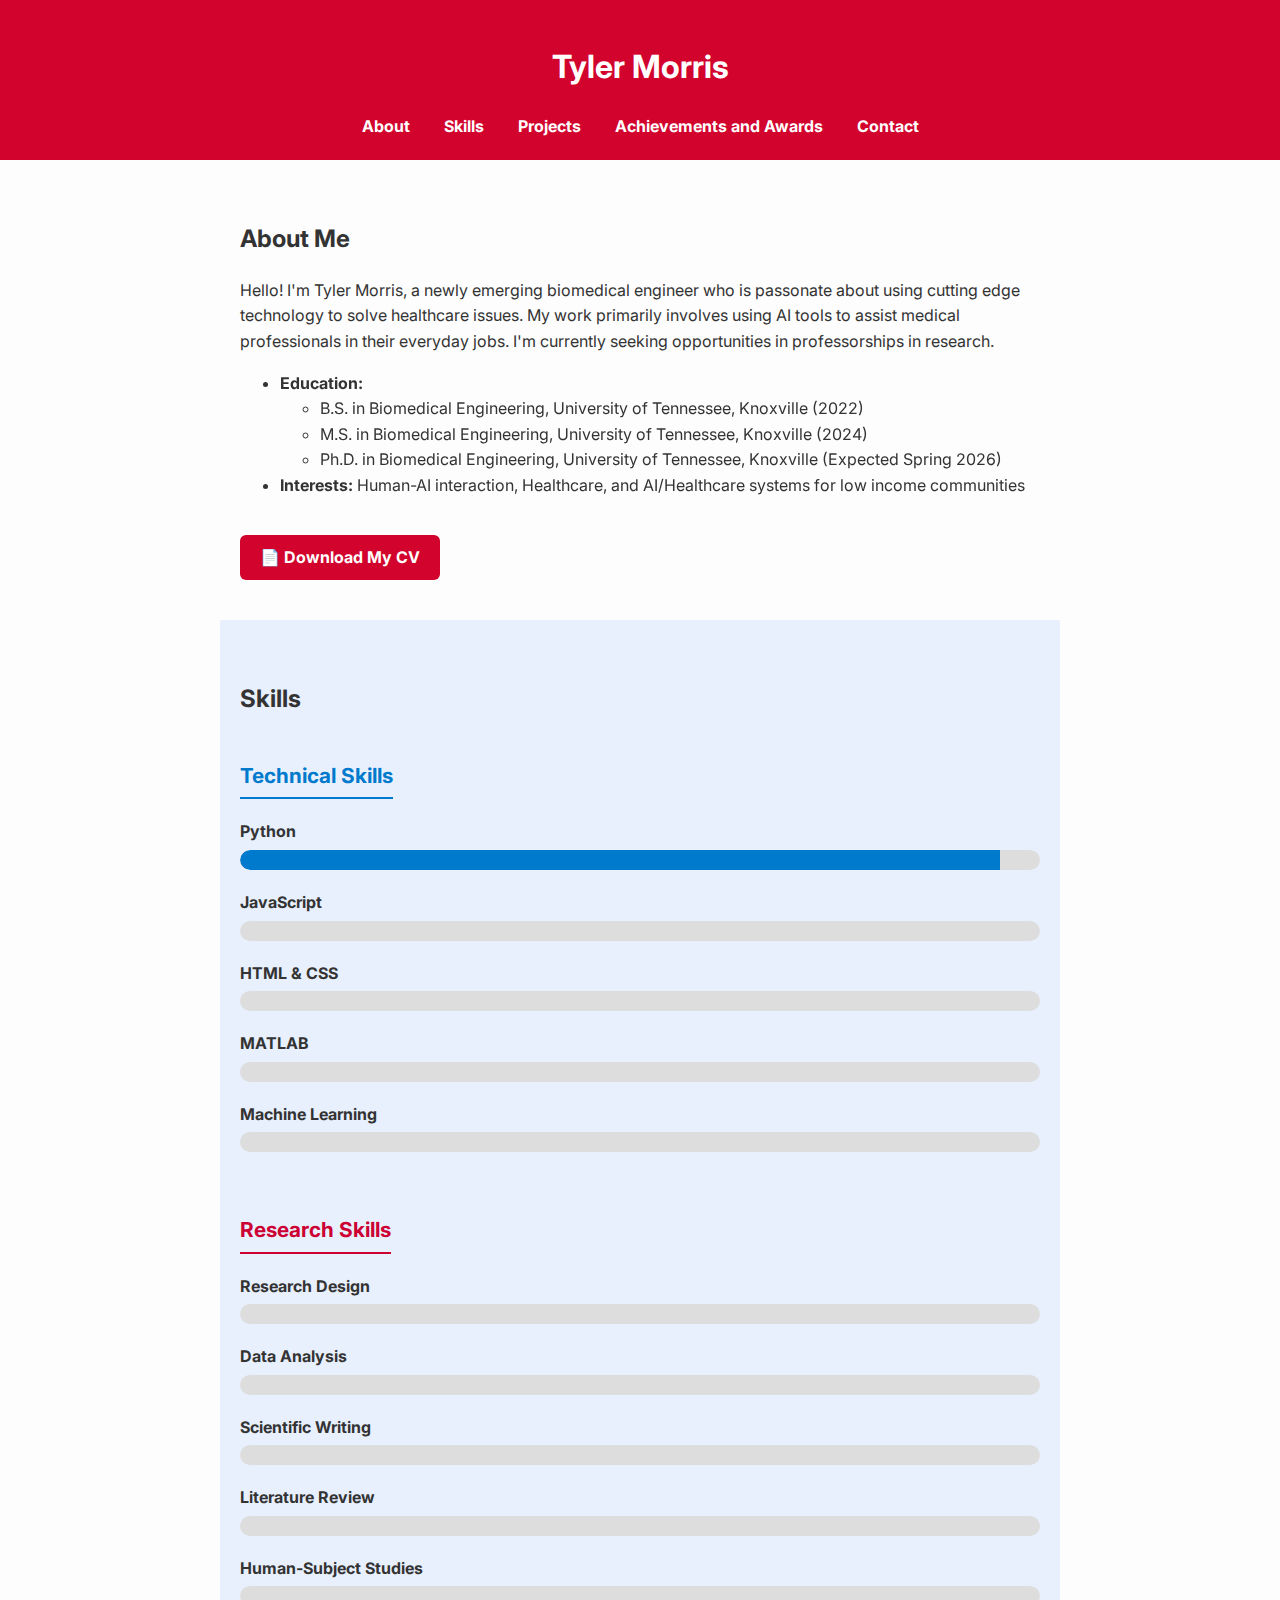
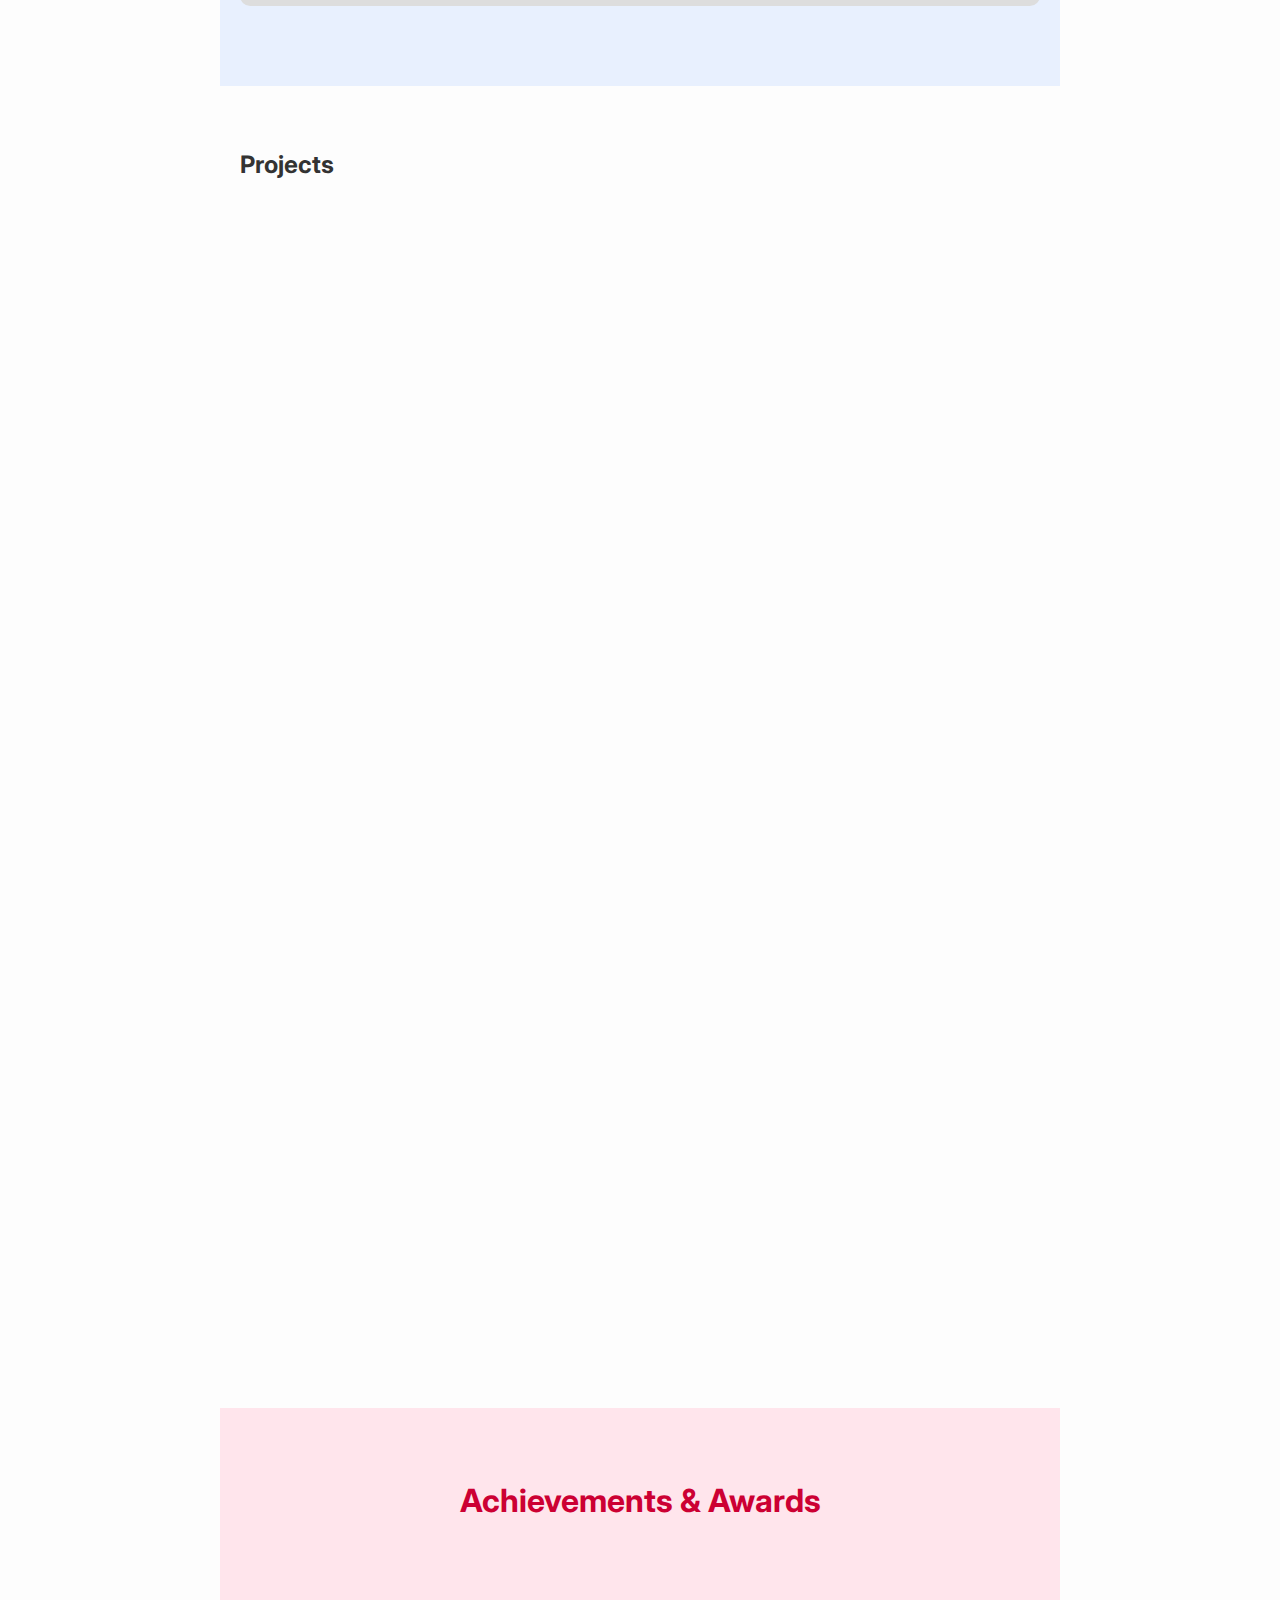
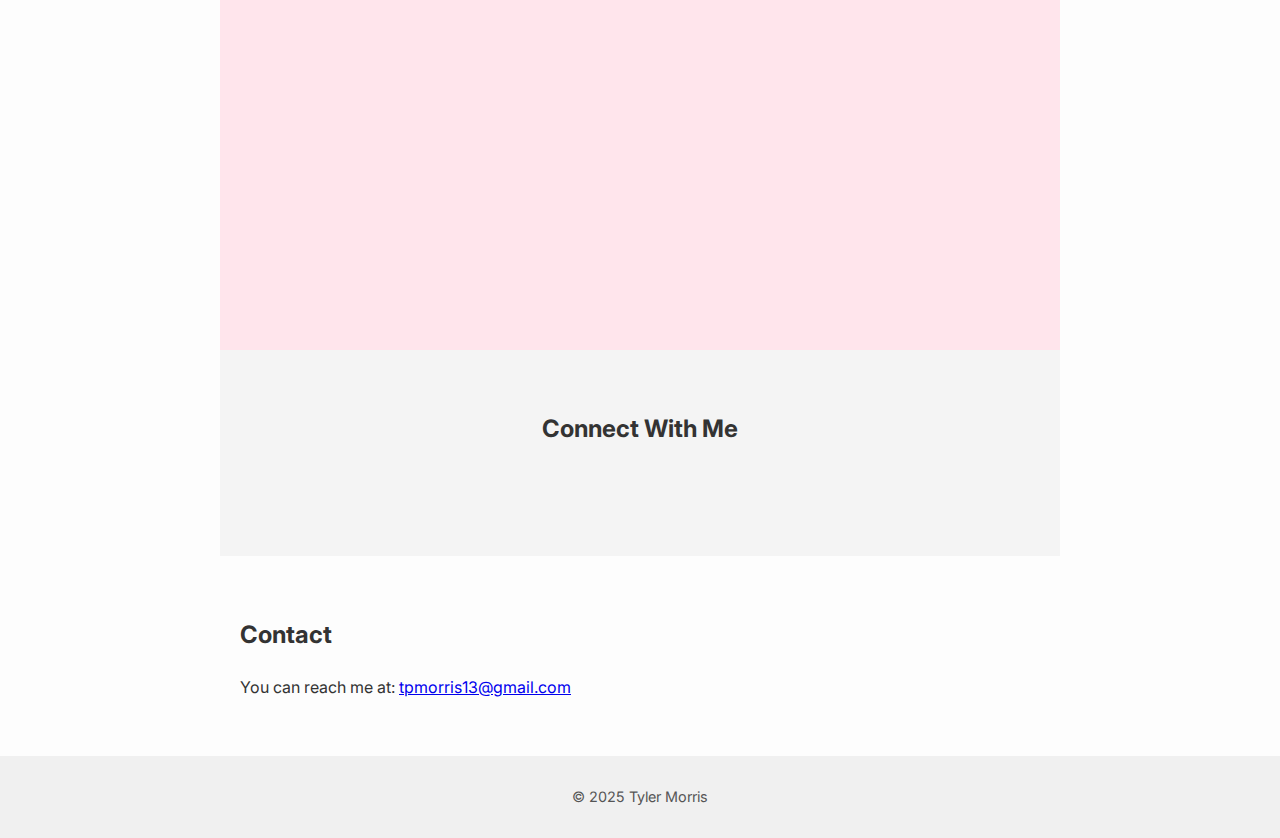
<file: index.html>
<!DOCTYPE html>
<html lang="en">
  <head>
    <meta charset="UTF-8" />
    <meta name="viewport" content="width=device-width, initial-scale=1.0" />
    <title>Tyler P. Morris - Portfolio</title>

    <!-- Link to external CSS file -->
    <link rel="stylesheet" href="styles.css" />

    <!-- Google Fonts (Optional but stylish) -->
    <link
      href="https://fonts.googleapis.com/css2?family=Inter:wght@400;700&display=swap"
      rel="stylesheet"
    />
    <!-- AOS Animation Library -->
    <link href="https://unpkg.com/aos@2.3.4/dist/aos.css" rel="stylesheet" />
  </head>
  <body>
    <!-- Header section with your name and navigation -->
    <header>
      <h1>Tyler Morris</h1>
      <nav>
        <!-- Navigation links to different sections on the page -->
        <a href="#about">About</a>
        <a href="#skills">Skills</a>
        <a href="#projects">Projects</a>
        <a href="#awards">Achievements and Awards</a>
        <a href="#contact">Contact</a>
      </nav>
    </header>

    <!-- About Section -->
    <section id="about">
      <h2>About Me</h2>
      <p>
        Hello! I'm Tyler Morris, a newly emerging biomedical engineer who is
        passonate about using cutting edge technology to solve healthcare
        issues. My work primarily involves using AI tools to assist medical
        professionals in their everyday jobs. I'm currently seeking
        opportunities in professorships in research.
      </p>
      <ul>
        <li data-aos="fade-left"><strong>Education:</strong></li>
        <ul>
          <li data-aos="fade-left" data-aos-delay="100">
            B.S. in Biomedical Engineering, University of Tennessee, Knoxville
            (2022)
          </li>
          <li data-aos="fade-left" data-aos-delay="200">
            M.S. in Biomedical Engineering, University of Tennessee, Knoxville
            (2024)
          </li>
          <li data-aos="fade-left" data-aos-delay="300">
            Ph.D. in Biomedical Engineering, University of Tennessee, Knoxville
            (Expected Spring 2026)
          </li>
        </ul>
        <li data-aos="fade-left" data-aos-delay="400">
          <strong>Interests:</strong> Human-AI interaction, Healthcare, and
          AI/Healthcare systems for low income communities
        </li>
      </ul>

      <!-- CV Download Button -->
      <a class="cv-button" href="CV_TM.pdf" download> 📄 Download My CV </a>
    </section>

    <!-- Skills Section -->
    <section id="skills">
      <h2>Skills</h2>

      <!-- Technical Skills -->
      <div class="skill-category technical">
        <h3>Technical Skills</h3>

        <div class="skill">
          <span>Python</span>
          <div class="skill-bar">
            <div class="skill-fill" data-skill="95%"></div>
          </div>
        </div>

        <div class="skill">
          <span>JavaScript</span>
          <div class="skill-bar">
            <div class="skill-fill" data-skill="70%"></div>
          </div>
        </div>

        <div class="skill">
          <span>HTML & CSS</span>
          <div class="skill-bar">
            <div class="skill-fill" data-skill="75%"></div>
          </div>
        </div>

        <div class="skill">
          <span>MATLAB</span>
          <div class="skill-bar">
            <div class="skill-fill" data-skill="90%"></div>
          </div>
        </div>

        <div class="skill">
          <span>Machine Learning</span>
          <div class="skill-bar">
            <div class="skill-fill" data-skill="95%"></div>
          </div>
        </div>
      </div>

      <!-- Research Skills -->
      <div class="skill-category research">
        <h3>Research Skills</h3>

        <div class="skill">
          <span>Research Design</span>
          <div class="skill-bar">
            <div class="skill-fill" data-skill="90%"></div>
          </div>
        </div>

        <div class="skill">
          <span>Data Analysis</span>
          <div class="skill-bar">
            <div class="skill-fill" data-skill="95%"></div>
          </div>
        </div>

        <div class="skill">
          <span>Scientific Writing</span>
          <div class="skill-bar">
            <div class="skill-fill" data-skill="90%"></div>
          </div>
        </div>

        <div class="skill">
          <span>Literature Review</span>
          <div class="skill-bar">
            <div class="skill-fill" data-skill="85%"></div>
          </div>
        </div>

        <div class="skill">
          <span>Human-Subject Studies</span>
          <div class="skill-bar">
            <div class="skill-fill" data-skill="80%"></div>
          </div>
        </div>
      </div>
    </section>

    <!-- Projects Section -->
    <section id="projects">
      <h2>Projects</h2>

      <!-- Example project -->
      <div class="project" data-aos="fade-up">
        <h3>RISE</h3>
        <p>
          RISE is a system that seeks to assit in the training of informal
          dementia caregivers. The system uses either a website or social robot
          as a host platform to foster engagement. It then uses a retrieval
          augmented generative AI (RAG-AI) system to generate custom sessions.
          Users can go over any issues they may be having in their caregiving
          journey through a 3-stage session: 1) Presentation Slides, 2) Q&A
          Chat, and 3) Review Quiz. The user is then guided through a
          stress-management activity to learn how to reduce their stress levels
          in times of need.
        </p>
        <ul class="pub-links"></ul>
      </div>

      <div class="project" data-aos="fade-up" data-aos-delay="100">
        <h3>MUSE</h3>
        <p>
          The Music intervention Using Socially Engaging robotics (MUSE) system
          seeks to combine the benefits of music intervention with the convience
          and adaptability of social robotics for persons with dementia (PwD).
          The social robot, Pepper, guides a group of PwD through a 3-step music
          intervention session: 1) Keep-with-the-Rythm Game, 2) Sing Along, and
          3) Dance Along. MUSE was created to both provide these beneficial
          sessions to PwD, while also alleviating the burden of their
          caregivers. Studies with PwD and their cargivers show an overall high
          level of acceptance for both the social robot and the music
          intervention session, thus showing promise in its potential acceptance
          should it be deployed in a larger scaled setting.
        </p>
        <ul class="pub-links">
          <li>
            <a
              href="https://dl.acm.org/doi/abs/10.1145/3580252.3589428"
              target="_blank"
              >POSTER: Design of a Music Intervention System Using Social
              Robotics for Cognitive Enhancement</a
            >
          </li>
          <li>
            <a
              href="https://alz-journals.onlinelibrary.wiley.com/doi/full/10.1002/alz.090814"
              target="_blank"
              >User Perceptions of a Robot-based Music Intervention System for
              Dementia Care</a
            >
          </li>
          <li>
            <a
              href="https://ieeexplore.ieee.org/abstract/document/10614422"
              target="_blank"
              >Enhancing Dementia Care with Social Robot-Guided Music
              Interventions</a
            >
          </li>
        </ul>
      </div>

      <div class="project" data-aos="fade-up" data-aos-delay="200">
        <h3>GRA/REACH</h3>
        <p>
          This project is similar to the RISE system, however it is designed to
          provide supplemental information to persons at risk of cancer. The
          different versions refer to different conditions and platforms, with
          GRA (Genetic Risk Assessment) focusing on colorectal cancer and using
          a social robot, while REACH focuses on pediatric cancer and uses a
          tablet app. Both systems use a RAG-AI with a large database to
          generate a 3-step informational session on the given topic: 1) a
          Presentation, 2) Q&A, and 3) Review. These systems seek to provide
          supplemental information to patients in a way that alleviates the
          burden on the already overworked healthcare professionals.
        </p>
        <ul class="pub-links">
          <li>
            <a
              href="https://ojs.aaai.org/index.php/AAAI-SS/article/view/31817"
              target="_blank"
              >Using Social Robots and AI to Perform Genetic Risk Assessment for
              Cancer</a
            >
          </li>
        </ul>
      </div>

      <!-- Add more projects as needed -->
    </section>

    <section id="awards">
      <h2>Achievements & Awards</h2>
      <div class="award-container">
        <div class="award-card" data-aos="zoom-in">
          <h3>Volunteer of Distinction Award</h3>
          <p>
            Awarded for academic excellence and research potential in AI and
            healthcare.
          </p>
        </div>
        <div class="award-card" data-aos="zoom-in" data-aos-delay="100">
          <h3>NSF Student Travel Award for CHASE 2023 and 2024</h3>
          <p>
            Granted for outstanding research and writing of academic literature.
          </p>
        </div>
        <div class="award-card" data-aos="zoom-in" data-aos-delay="200">
          <h3>Oak Ridge Innovation Institute Graduate Fellowship</h3>
          <p>
            Received for research potential and outstanding research design.
          </p>
        </div>
        <div class="award-card" data-aos="zoom-in" data-aos-delay="300">
          <h3>Dean’s List Award</h3>
          <p>
            Awarded for academic excellence during undergradute and graduate
            studies.
          </p>
        </div>
        <!-- Add more award-card blocks as needed -->
      </div>
    </section>

    <!-- Social Media Section -->
    <section id="socials">
      <h2>Connect With Me</h2>
      <div class="social-links">
        <a
          href="https://www.linkedin.com/in/tyler-morris-637a7219b/"
          target="_blank"
          data-aos="zoom-in-up"
          data-aos-delay="0"
        >
          <img src="icons/linkedin.svg" alt="LinkedIn" />
        </a>
        <a
          href="https://scholar.google.com/citations?user=8Pikiv4AAAAJ&hl=en"
          target="_blank"
          data-aos="zoom-in-up"
          data-aos-delay="100"
        >
          <img src="icons/scholar.svg" alt="Google Scholar" />
        </a>
      </div>
    </section>

    <!-- Contact Section -->
    <section id="contact">
      <h2>Contact</h2>
      <p>
        You can reach me at:
        <a href="mailto:tpmorris13@gmail.com">tpmorris13@gmail.com</a>
      </p>
      <!-- You can also add links to your LinkedIn, GitHub, etc. -->
    </section>

    <!-- Footer at the bottom -->
    <footer>
      <p>© 2025 Tyler Morris</p>
    </footer>

    <script>
      function animateSkills() {
        const skills = document.querySelectorAll(".skill-fill");
        skills.forEach((bar) => {
          const rect = bar.getBoundingClientRect();
          const isVisible = rect.top < window.innerHeight && rect.bottom >= 0;
          if (isVisible && !bar.classList.contains("animated")) {
            bar.style.width = bar.getAttribute("data-skill");
            bar.classList.add("animated");
          }
        });
      }

      window.addEventListener("scroll", animateSkills);
      window.addEventListener("load", animateSkills);
    </script>

    <!-- AOS Script -->
    <script src="https://unpkg.com/aos@2.3.4/dist/aos.js"></script>
    <script>
      AOS.init();
    </script>
  </body>
</html>
</file>
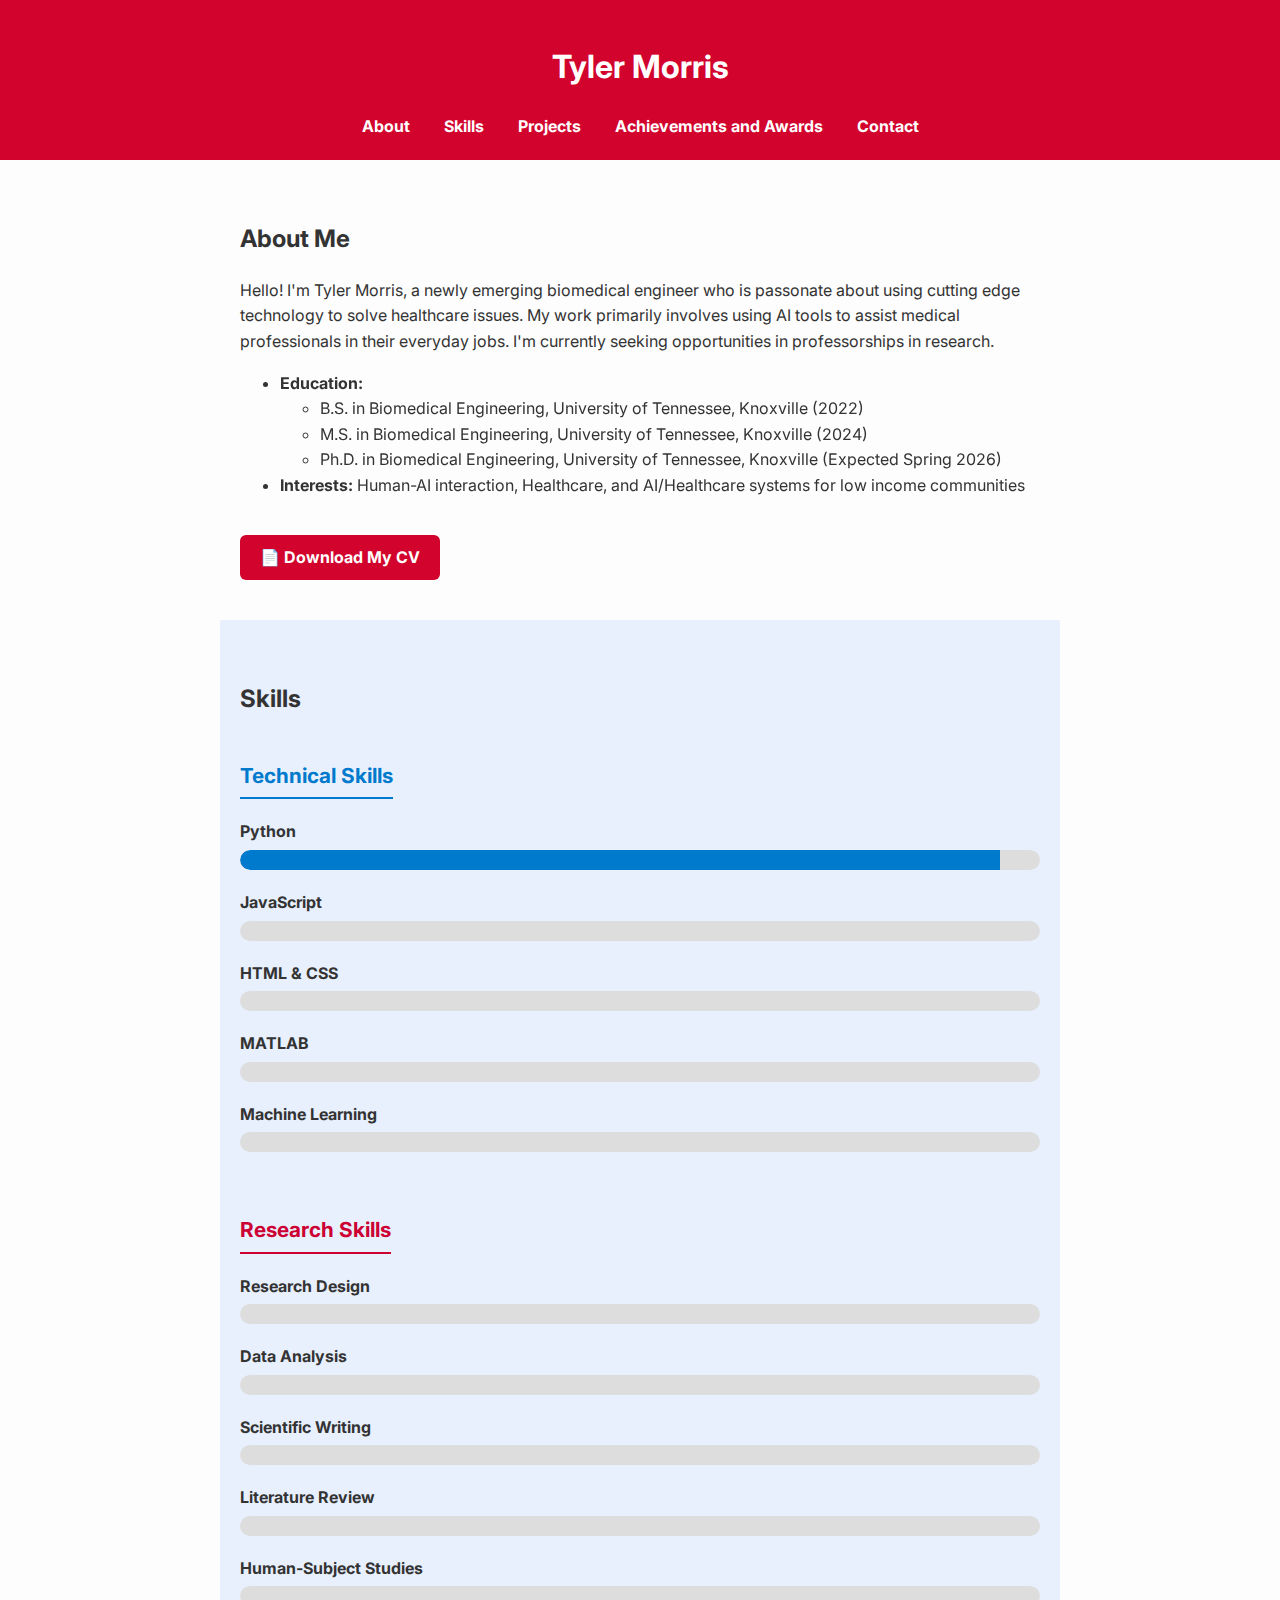
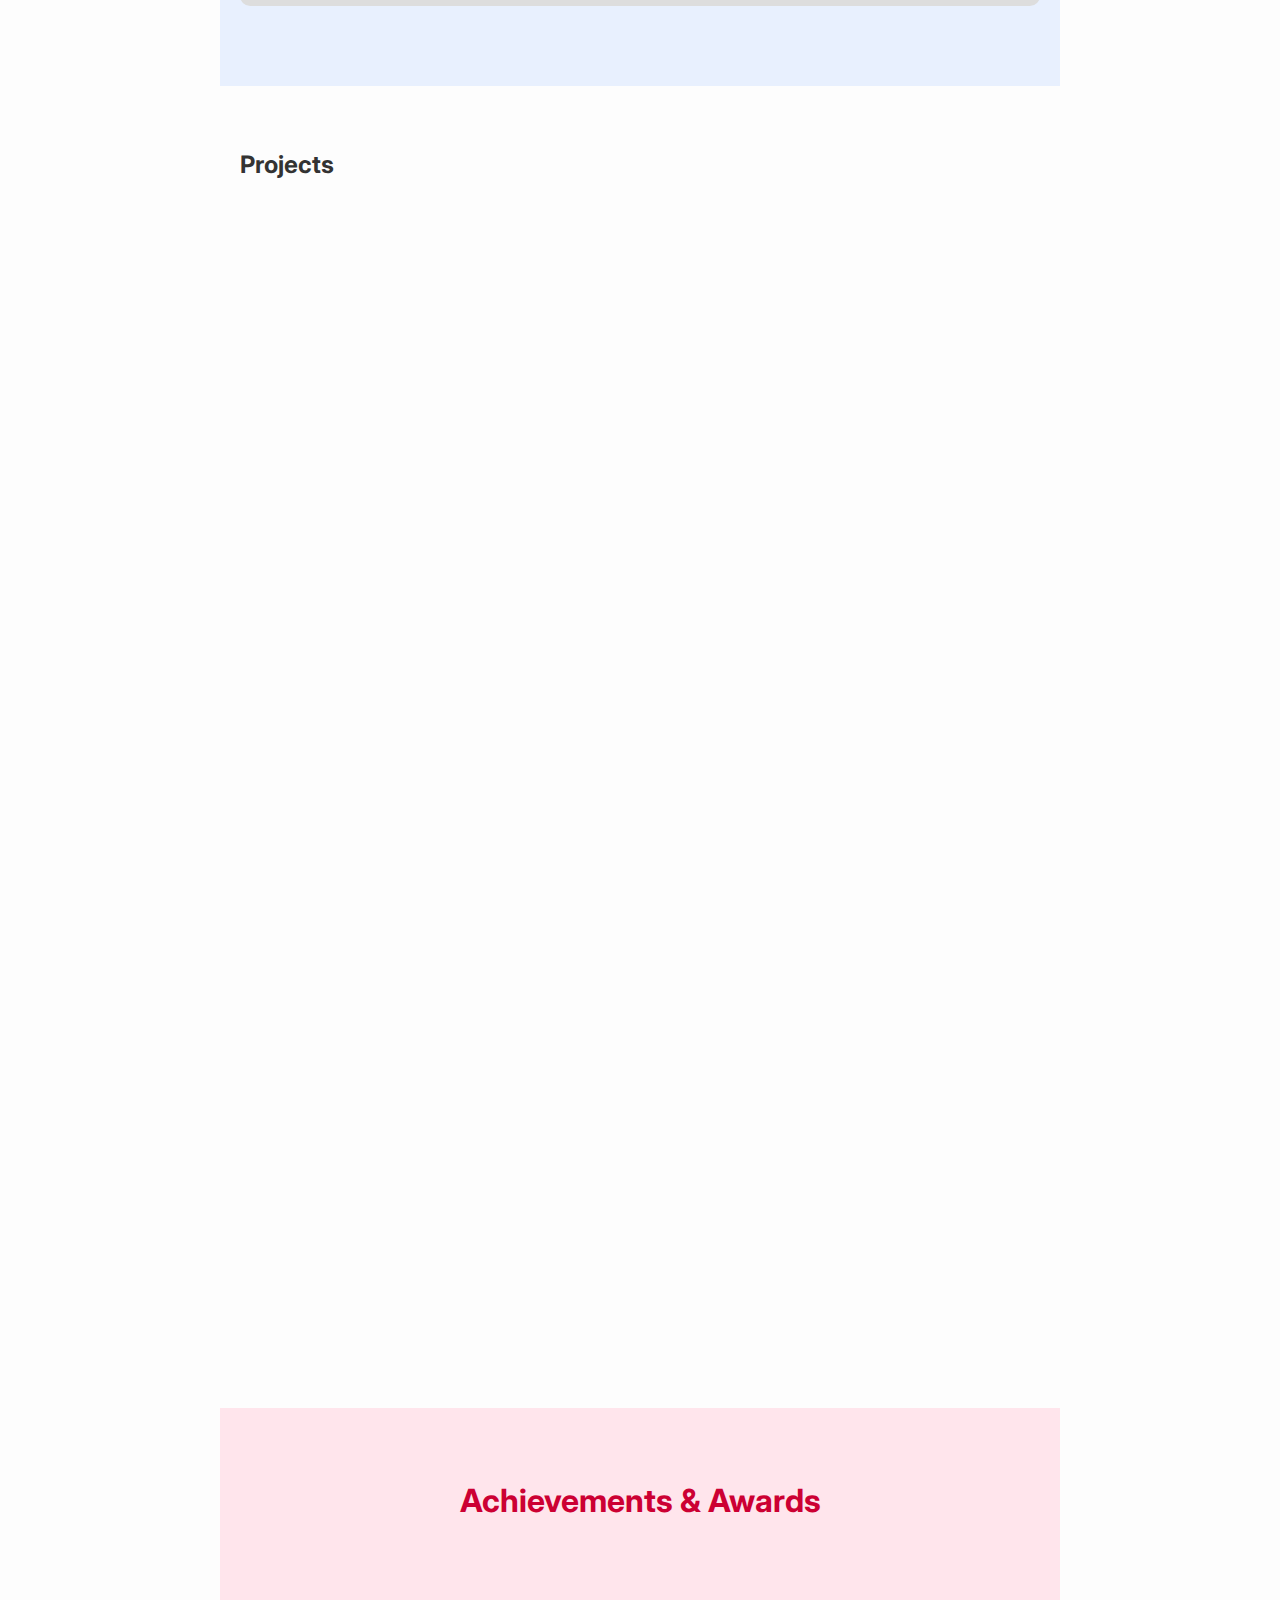
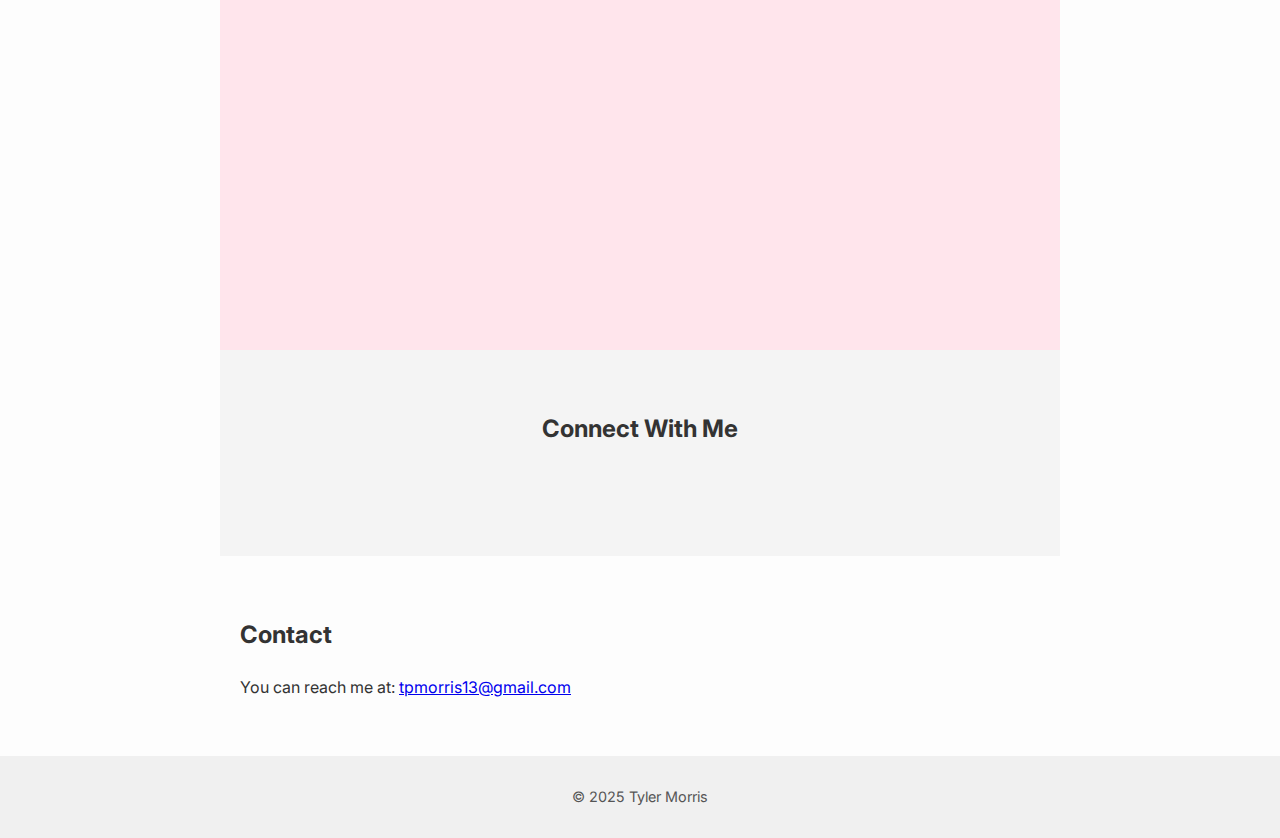
<file: portfolio_website/index.html>
<!DOCTYPE html>
<html lang="en">
  <head>
    <meta charset="UTF-8" />
    <meta name="viewport" content="width=device-width, initial-scale=1.0" />
    <title>Tyler P. Morris - Portfolio</title>

    <!-- Link to external CSS file -->
    <link rel="stylesheet" href="styles.css" />

    <!-- Google Fonts (Optional but stylish) -->
    <link
      href="https://fonts.googleapis.com/css2?family=Inter:wght@400;700&display=swap"
      rel="stylesheet"
    />
    <!-- AOS Animation Library -->
    <link href="https://unpkg.com/aos@2.3.4/dist/aos.css" rel="stylesheet" />
  </head>
  <body>
    <!-- Header section with your name and navigation -->
    <header>
      <h1>Tyler Morris</h1>
      <nav>
        <!-- Navigation links to different sections on the page -->
        <a href="#about">About</a>
        <a href="#skills">Skills</a>
        <a href="#projects">Projects</a>
        <a href="#awards">Achievements and Awards</a>
        <a href="#contact">Contact</a>
      </nav>
    </header>

    <!-- About Section -->
    <section id="about">
      <h2>About Me</h2>
      <p>
        Hello! I'm Tyler Morris, a newly emerging biomedical engineer who is
        passonate about using cutting edge technology to solve healthcare
        issues. My work primarily involves using AI tools to assist medical
        professionals in their everyday jobs. I'm currently seeking
        opportunities in professorships in research.
      </p>
      <ul>
        <li data-aos="fade-left"><strong>Education:</strong></li>
        <ul>
          <li data-aos="fade-left" data-aos-delay="100">
            B.S. in Biomedical Engineering, University of Tennessee, Knoxville
            (2022)
          </li>
          <li data-aos="fade-left" data-aos-delay="200">
            M.S. in Biomedical Engineering, University of Tennessee, Knoxville
            (2024)
          </li>
          <li data-aos="fade-left" data-aos-delay="300">
            Ph.D. in Biomedical Engineering, University of Tennessee, Knoxville
            (Expected Spring 2026)
          </li>
        </ul>
        <li data-aos="fade-left" data-aos-delay="400">
          <strong>Interests:</strong> Human-AI interaction, Healthcare, and
          AI/Healthcare systems for low income communities
        </li>
      </ul>

      <!-- CV Download Button -->
      <a class="cv-button" href="CV_TM.pdf" download> 📄 Download My CV </a>
    </section>

    <!-- Skills Section -->
    <section id="skills">
      <h2>Skills</h2>

      <!-- Technical Skills -->
      <div class="skill-category technical">
        <h3>Technical Skills</h3>

        <div class="skill">
          <span>Python</span>
          <div class="skill-bar">
            <div class="skill-fill" data-skill="95%"></div>
          </div>
        </div>

        <div class="skill">
          <span>JavaScript</span>
          <div class="skill-bar">
            <div class="skill-fill" data-skill="70%"></div>
          </div>
        </div>

        <div class="skill">
          <span>HTML & CSS</span>
          <div class="skill-bar">
            <div class="skill-fill" data-skill="75%"></div>
          </div>
        </div>

        <div class="skill">
          <span>MATLAB</span>
          <div class="skill-bar">
            <div class="skill-fill" data-skill="90%"></div>
          </div>
        </div>

        <div class="skill">
          <span>Machine Learning</span>
          <div class="skill-bar">
            <div class="skill-fill" data-skill="95%"></div>
          </div>
        </div>
      </div>

      <!-- Research Skills -->
      <div class="skill-category research">
        <h3>Research Skills</h3>

        <div class="skill">
          <span>Research Design</span>
          <div class="skill-bar">
            <div class="skill-fill" data-skill="90%"></div>
          </div>
        </div>

        <div class="skill">
          <span>Data Analysis</span>
          <div class="skill-bar">
            <div class="skill-fill" data-skill="95%"></div>
          </div>
        </div>

        <div class="skill">
          <span>Scientific Writing</span>
          <div class="skill-bar">
            <div class="skill-fill" data-skill="90%"></div>
          </div>
        </div>

        <div class="skill">
          <span>Literature Review</span>
          <div class="skill-bar">
            <div class="skill-fill" data-skill="85%"></div>
          </div>
        </div>

        <div class="skill">
          <span>Human-Subject Studies</span>
          <div class="skill-bar">
            <div class="skill-fill" data-skill="80%"></div>
          </div>
        </div>
      </div>
    </section>

    <!-- Projects Section -->
    <section id="projects">
      <h2>Projects</h2>

      <!-- Example project -->
      <div class="project" data-aos="fade-up">
        <h3>RISE</h3>
        <p>
          RISE is a system that seeks to assit in the training of informal
          dementia caregivers. The system uses either a website or social robot
          as a host platform to foster engagement. It then uses a retrieval
          augmented generative AI (RAG-AI) system to generate custom sessions.
          Users can go over any issues they may be having in their caregiving
          journey through a 3-stage session: 1) Presentation Slides, 2) Q&A
          Chat, and 3) Review Quiz. The user is then guided through a
          stress-management activity to learn how to reduce their stress levels
          in times of need.
        </p>
        <ul class="pub-links"></ul>
      </div>

      <div class="project" data-aos="fade-up" data-aos-delay="100">
        <h3>MUSE</h3>
        <p>
          The Music intervention Using Socially Engaging robotics (MUSE) system
          seeks to combine the benefits of music intervention with the convience
          and adaptability of social robotics for persons with dementia (PwD).
          The social robot, Pepper, guides a group of PwD through a 3-step music
          intervention session: 1) Keep-with-the-Rythm Game, 2) Sing Along, and
          3) Dance Along. MUSE was created to both provide these beneficial
          sessions to PwD, while also alleviating the burden of their
          caregivers. Studies with PwD and their cargivers show an overall high
          level of acceptance for both the social robot and the music
          intervention session, thus showing promise in its potential acceptance
          should it be deployed in a larger scaled setting.
        </p>
        <ul class="pub-links">
          <li>
            <a
              href="https://dl.acm.org/doi/abs/10.1145/3580252.3589428"
              target="_blank"
              >POSTER: Design of a Music Intervention System Using Social
              Robotics for Cognitive Enhancement</a
            >
          </li>
          <li>
            <a
              href="https://alz-journals.onlinelibrary.wiley.com/doi/full/10.1002/alz.090814"
              target="_blank"
              >User Perceptions of a Robot-based Music Intervention System for
              Dementia Care</a
            >
          </li>
          <li>
            <a
              href="https://ieeexplore.ieee.org/abstract/document/10614422"
              target="_blank"
              >Enhancing Dementia Care with Social Robot-Guided Music
              Interventions</a
            >
          </li>
        </ul>
      </div>

      <div class="project" data-aos="fade-up" data-aos-delay="200">
        <h3>GRA/REACH</h3>
        <p>
          This project is similar to the RISE system, however it is designed to
          provide supplemental information to persons at risk of cancer. The
          different versions refer to different conditions and platforms, with
          GRA (Genetic Risk Assessment) focusing on colorectal cancer and using
          a social robot, while REACH focuses on pediatric cancer and uses a
          tablet app. Both systems use a RAG-AI with a large database to
          generate a 3-step informational session on the given topic: 1) a
          Presentation, 2) Q&A, and 3) Review. These systems seek to provide
          supplemental information to patients in a way that alleviates the
          burden on the already overworked healthcare professionals.
        </p>
        <ul class="pub-links">
          <li>
            <a
              href="https://ojs.aaai.org/index.php/AAAI-SS/article/view/31817"
              target="_blank"
              >Using Social Robots and AI to Perform Genetic Risk Assessment for
              Cancer</a
            >
          </li>
        </ul>
      </div>

      <!-- Add more projects as needed -->
    </section>

    <section id="awards">
      <h2>Achievements & Awards</h2>
      <div class="award-container">
        <div class="award-card" data-aos="zoom-in">
          <h3>Volunteer of Distinction Award</h3>
          <p>
            Awarded for academic excellence and research potential in AI and
            healthcare.
          </p>
        </div>
        <div class="award-card" data-aos="zoom-in" data-aos-delay="100">
          <h3>NSF Student Travel Award for CHASE 2023 and 2024</h3>
          <p>
            Granted for outstanding research and writing of academic literature.
          </p>
        </div>
        <div class="award-card" data-aos="zoom-in" data-aos-delay="200">
          <h3>Oak Ridge Innovation Institute Graduate Fellowship</h3>
          <p>
            Received for research potential and outstanding research design.
          </p>
        </div>
        <div class="award-card" data-aos="zoom-in" data-aos-delay="300">
          <h3>Dean’s List Award</h3>
          <p>
            Awarded for academic excellence during undergradute and graduate
            studies.
          </p>
        </div>
        <!-- Add more award-card blocks as needed -->
      </div>
    </section>

    <!-- Social Media Section -->
    <section id="socials">
      <h2>Connect With Me</h2>
      <div class="social-links">
        <a
          href="https://www.linkedin.com/in/tyler-morris-637a7219b/"
          target="_blank"
          data-aos="zoom-in-up"
          data-aos-delay="0"
        >
          <img src="icons/linkedin.svg" alt="LinkedIn" />
        </a>
        <a
          href="https://scholar.google.com/citations?user=8Pikiv4AAAAJ&hl=en"
          target="_blank"
          data-aos="zoom-in-up"
          data-aos-delay="100"
        >
          <img src="icons/scholar.svg" alt="Google Scholar" />
        </a>
      </div>
    </section>

    <!-- Contact Section -->
    <section id="contact">
      <h2>Contact</h2>
      <p>
        You can reach me at:
        <a href="mailto:tpmorris13@gmail.com">tpmorris13@gmail.com</a>
      </p>
      <!-- You can also add links to your LinkedIn, GitHub, etc. -->
    </section>

    <!-- Footer at the bottom -->
    <footer>
      <p>© 2025 Tyler Morris</p>
    </footer>

    <script>
      function animateSkills() {
        const skills = document.querySelectorAll(".skill-fill");
        skills.forEach((bar) => {
          const rect = bar.getBoundingClientRect();
          const isVisible = rect.top < window.innerHeight && rect.bottom >= 0;
          if (isVisible && !bar.classList.contains("animated")) {
            bar.style.width = bar.getAttribute("data-skill");
            bar.classList.add("animated");
          }
        });
      }

      window.addEventListener("scroll", animateSkills);
      window.addEventListener("load", animateSkills);
    </script>

    <!-- AOS Script -->
    <script src="https://unpkg.com/aos@2.3.4/dist/aos.js"></script>
    <script>
      AOS.init();
    </script>
  </body>
</html>
</file>
<file: styles.css>
/* Base styling */
body {
  font-family: "Inter", sans-serif; /* Clean modern font */
  margin: 0;
  padding: 0;
  line-height: 1.6;
  background-color: #fdfdfd; /* Light background */
  color: #333; /* Dark text */
}

/* Header styling */
header {
  background-color: #d2042d; /* Light blue bar */
  color: white;
  padding: 20px;
  text-align: center;
}

/* Navigation links in the header */
nav a {
  color: white;
  margin: 0 15px;
  text-decoration: none;
  font-weight: bold;
}

nav a:hover {
  text-decoration: underline;
}

/* Section spacing */
section {
  padding: 40px 20px;
  max-width: 800px;
  margin: auto;
}

/* Project styling */
.project {
  border: 1px solid #ccc;
  border-radius: 8px;
  padding: 15px;
  margin-bottom: 20px;
  background-color: #f5faff;
}

.project a {
  color: #d2042d;
  text-decoration: none;
}

.project a:hover {
  text-decoration: underline;
}

/* Footer styling */
footer {
  background-color: #f0f0f0;
  text-align: center;
  padding: 15px;
  font-size: 0.9em;
  color: #555;
}

/* CV Download Button */
.cv-button {
  display: inline-block;
  margin-top: 20px;
  padding: 10px 20px;
  background-color: #d2042d;
  color: white;
  border-radius: 6px;
  text-decoration: none;
  font-weight: bold;
  transition: background-color 0.3s ease;
}

.cv-button:hover {
  background-color: #005fa3;
}

#socials {
  padding: 40px 20px;
  background-color: #f4f4f4;
  text-align: center;
}

.social-links {
  margin-top: 20px;
  display: flex;
  justify-content: center;
  gap: 30px;
}

.social-links a img {
  width: 40px;
  height: 40px;
  transition: transform 0.3s ease, opacity 0.3s ease;
}

.social-links a:hover img {
  transform: scale(1.2);
  opacity: 0.8;
}

#skills {
  padding: 40px 20px;
  background-color: #e8f0fe;
}

.skill {
  margin-bottom: 20px;
}

.skill span {
  display: block;
  font-weight: bold;
  margin-bottom: 5px;
}

.skill-bar {
  background-color: #ddd;
  height: 20px;
  border-radius: 10px;
  overflow: hidden;
}

.skill-fill {
  height: 100%;
  background-color: #007acc;
  width: 0;
  border-radius: 10px 0 0 10px;
  transition: width 0.5s ease;
}

/* Skill section styling */
#skills {
  padding: 40px 20px;
  background-color: #e8f0fe;
}

.skill-category {
  margin-bottom: 40px;
}

.skill-category h3 {
  margin-bottom: 20px;
  font-size: 1.3rem;
  display: inline-block;
  padding-bottom: 5px;
  border-bottom: 2px solid;
}

/* Technical - Blue */
.skill-category.technical h3 {
  color: #007acc;
  border-color: #007acc;
}

.skill-category.technical .skill-fill {
  background-color: #007acc;
}

/* Research - Cherry Red */
.skill-category.research h3 {
  color: #cc0033;
  border-color: #cc0033;
}

.skill-category.research .skill-fill {
  background-color: #cc0033;
}

/* Shared skill bar styles */
.skill {
  margin-bottom: 20px;
}

.skill span {
  display: block;
  font-weight: bold;
  margin-bottom: 5px;
}

.skill-bar {
  background-color: #ddd;
  height: 20px;
  border-radius: 10px;
  overflow: hidden;
}

.skill-fill {
  height: 100%;
  width: 0;
  border-radius: 10px 0 0 10px;
  transition: width 1s ease-in-out;
}

/* Awards Section */
#awards {
  padding: 40px 20px;
  background-color: #ffe5ec;
  color: #333;
  text-align: center;
}

#awards h2 {
  font-size: 2em;
  margin-bottom: 30px;
  color: #cc0033;
}

.award-container {
  display: flex;
  flex-wrap: wrap;
  justify-content: center;
  gap: 20px;
}

.award-card {
  background-color: #fff;
  border-left: 5px solid #cc0033;
  border-radius: 12px;
  box-shadow: 0 4px 20px rgba(0, 0, 0, 0.1);
  padding: 20px;
  max-width: 300px;
  transition: transform 0.3s ease, box-shadow 0.3s ease;
}

.award-card:hover {
  transform: translateY(-5px);
  box-shadow: 0 8px 30px rgba(0, 0, 0, 0.15);
}

.award-card h3 {
  margin-top: 0;
  color: #007acc;
}

.award-card p {
  font-size: 0.95em;
  margin-bottom: 0;
}

.project {
  background-color: #ffffff62;
  border-radius: 15px;
  padding: 20px;
  margin-bottom: 30px;
  box-shadow: 0 4px 8px rgba(0, 0, 0, 0.1);
  transition: transform 0.3s ease, box-shadow 0.3s ease;
}

.project:hover {
  transform: translateY(-10px);
  box-shadow: 0 12px 20px rgba(0, 0, 0, 0.2);
}
</file>
<file: portfolio_website/styles.css>
/* Base styling */
body {
  font-family: "Inter", sans-serif; /* Clean modern font */
  margin: 0;
  padding: 0;
  line-height: 1.6;
  background-color: #fdfdfd; /* Light background */
  color: #333; /* Dark text */
}

/* Header styling */
header {
  background-color: #d2042d; /* Light blue bar */
  color: white;
  padding: 20px;
  text-align: center;
}

/* Navigation links in the header */
nav a {
  color: white;
  margin: 0 15px;
  text-decoration: none;
  font-weight: bold;
}

nav a:hover {
  text-decoration: underline;
}

/* Section spacing */
section {
  padding: 40px 20px;
  max-width: 800px;
  margin: auto;
}

/* Project styling */
.project {
  border: 1px solid #ccc;
  border-radius: 8px;
  padding: 15px;
  margin-bottom: 20px;
  background-color: #f5faff;
}

.project a {
  color: #d2042d;
  text-decoration: none;
}

.project a:hover {
  text-decoration: underline;
}

/* Footer styling */
footer {
  background-color: #f0f0f0;
  text-align: center;
  padding: 15px;
  font-size: 0.9em;
  color: #555;
}

/* CV Download Button */
.cv-button {
  display: inline-block;
  margin-top: 20px;
  padding: 10px 20px;
  background-color: #d2042d;
  color: white;
  border-radius: 6px;
  text-decoration: none;
  font-weight: bold;
  transition: background-color 0.3s ease;
}

.cv-button:hover {
  background-color: #005fa3;
}

#socials {
  padding: 40px 20px;
  background-color: #f4f4f4;
  text-align: center;
}

.social-links {
  margin-top: 20px;
  display: flex;
  justify-content: center;
  gap: 30px;
}

.social-links a img {
  width: 40px;
  height: 40px;
  transition: transform 0.3s ease, opacity 0.3s ease;
}

.social-links a:hover img {
  transform: scale(1.2);
  opacity: 0.8;
}

#skills {
  padding: 40px 20px;
  background-color: #e8f0fe;
}

.skill {
  margin-bottom: 20px;
}

.skill span {
  display: block;
  font-weight: bold;
  margin-bottom: 5px;
}

.skill-bar {
  background-color: #ddd;
  height: 20px;
  border-radius: 10px;
  overflow: hidden;
}

.skill-fill {
  height: 100%;
  background-color: #007acc;
  width: 0;
  border-radius: 10px 0 0 10px;
  transition: width 0.5s ease;
}

/* Skill section styling */
#skills {
  padding: 40px 20px;
  background-color: #e8f0fe;
}

.skill-category {
  margin-bottom: 40px;
}

.skill-category h3 {
  margin-bottom: 20px;
  font-size: 1.3rem;
  display: inline-block;
  padding-bottom: 5px;
  border-bottom: 2px solid;
}

/* Technical - Blue */
.skill-category.technical h3 {
  color: #007acc;
  border-color: #007acc;
}

.skill-category.technical .skill-fill {
  background-color: #007acc;
}

/* Research - Cherry Red */
.skill-category.research h3 {
  color: #cc0033;
  border-color: #cc0033;
}

.skill-category.research .skill-fill {
  background-color: #cc0033;
}

/* Shared skill bar styles */
.skill {
  margin-bottom: 20px;
}

.skill span {
  display: block;
  font-weight: bold;
  margin-bottom: 5px;
}

.skill-bar {
  background-color: #ddd;
  height: 20px;
  border-radius: 10px;
  overflow: hidden;
}

.skill-fill {
  height: 100%;
  width: 0;
  border-radius: 10px 0 0 10px;
  transition: width 1s ease-in-out;
}

/* Awards Section */
#awards {
  padding: 40px 20px;
  background-color: #ffe5ec;
  color: #333;
  text-align: center;
}

#awards h2 {
  font-size: 2em;
  margin-bottom: 30px;
  color: #cc0033;
}

.award-container {
  display: flex;
  flex-wrap: wrap;
  justify-content: center;
  gap: 20px;
}

.award-card {
  background-color: #fff;
  border-left: 5px solid #cc0033;
  border-radius: 12px;
  box-shadow: 0 4px 20px rgba(0, 0, 0, 0.1);
  padding: 20px;
  max-width: 300px;
  transition: transform 0.3s ease, box-shadow 0.3s ease;
}

.award-card:hover {
  transform: translateY(-5px);
  box-shadow: 0 8px 30px rgba(0, 0, 0, 0.15);
}

.award-card h3 {
  margin-top: 0;
  color: #007acc;
}

.award-card p {
  font-size: 0.95em;
  margin-bottom: 0;
}

.project {
  background-color: #ffffff62;
  border-radius: 15px;
  padding: 20px;
  margin-bottom: 30px;
  box-shadow: 0 4px 8px rgba(0, 0, 0, 0.1);
  transition: transform 0.3s ease, box-shadow 0.3s ease;
}

.project:hover {
  transform: translateY(-10px);
  box-shadow: 0 12px 20px rgba(0, 0, 0, 0.2);
}
</file>
